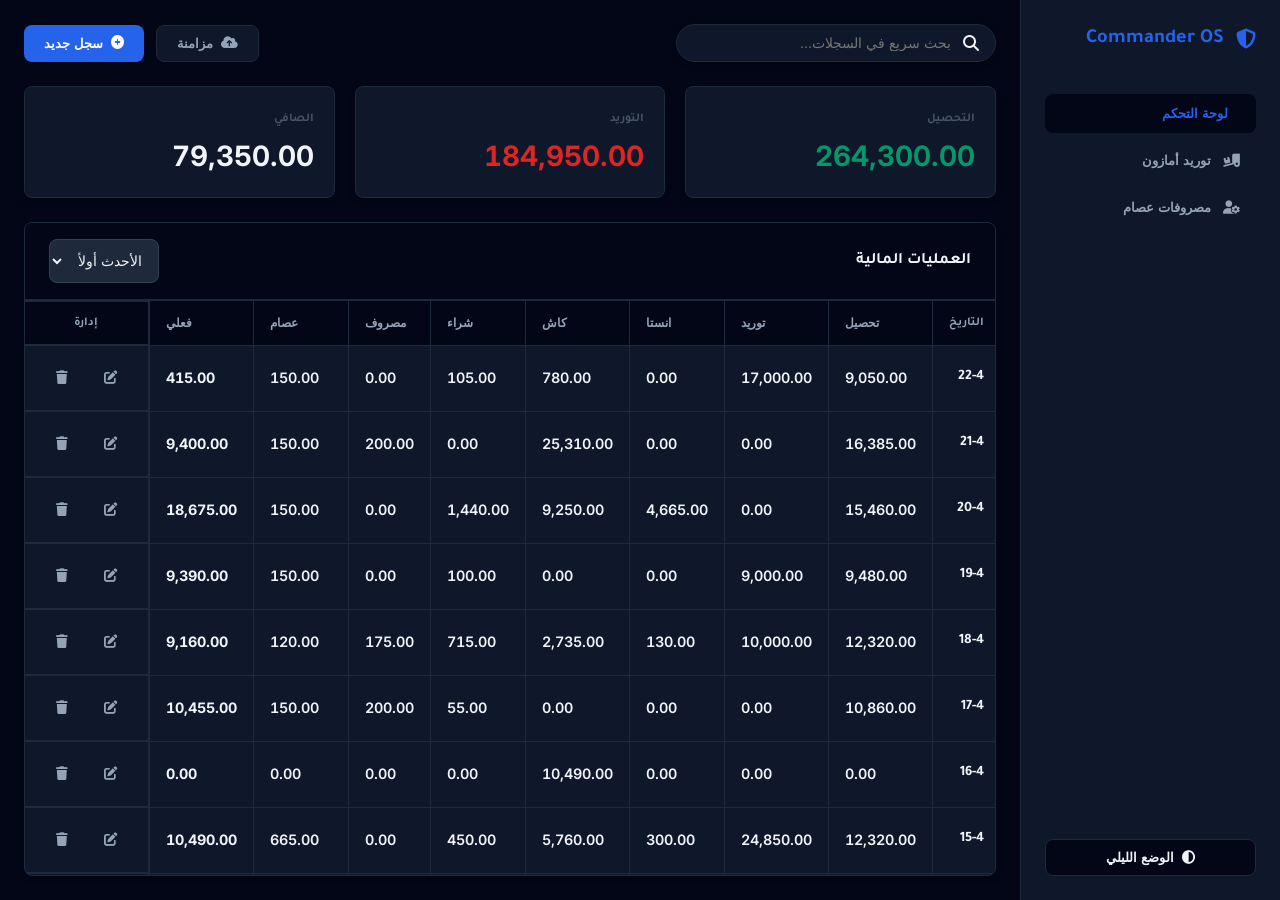
<file: index.html>
<!DOCTYPE html>
<html lang="ar" dir="rtl" data-theme="dark">
<head>
    <meta charset="UTF-8">
    <meta name="viewport" content="width=device-width, initial-scale=1.0">
    <title>Essam Financial OS | Enterprise</title>
    <link rel="stylesheet" href="css/styles.css">
    <link href="https://fonts.googleapis.com/css2?family=Inter:wght@400;600;700&family=Tajawal:wght@400;500;700&display=swap" rel="stylesheet">
    <link rel="stylesheet" href="https://cdnjs.cloudflare.com/ajax/libs/font-awesome/6.4.0/css/all.min.css">
</head>
<body>
    <div class="app-container">
        <!-- Sidebar -->
        <aside class="app-sidebar">
            <div class="sidebar-header">
                <i class="fas fa-shield-halved"></i>
                <span>Commander OS</span>
            </div>
            <nav class="sidebar-nav">
                <button class="nav-item active"><i class="fas fa-grid-2"></i> لوحة التحكم</button>
                <button class="nav-item" onclick="openReportModal('amazon')"><i class="fas fa-truck-loading"></i> توريد أمازون</button>
                <button class="nav-item" onclick="openReportModal('essam')"><i class="fas fa-user-gear"></i> مصروفات عصام</button>
            </nav>
            <div class="sidebar-actions">
                <button id="themeToggle" class="btn-icon-text">
                    <i class="fas fa-circle-half-stroke"></i>
                    <span>الوضع الليلي</span>
                </button>
            </div>
        </aside>

        <!-- Main Content -->
        <main class="app-main">
            <header class="app-header">
                <div class="header-search">
                    <i class="fas fa-search"></i>
                    <input type="text" id="searchTerm" placeholder="بحث سريع في السجلات...">
                </div>
                <div class="header-actions">
                    <button class="btn-sync" id="btnSyncGithub"><i class="fas fa-cloud-arrow-up"></i> مزامنة</button>
                    <button class="btn-primary" onclick="openAddModal()"><i class="fas fa-plus-circle"></i> سجل جديد</button>
                </div>
            </header>

            <div class="stats-grid">
                <div class="stat-card income">
                    <label>التحصيل</label>
                    <h2 id="fTotalCollection">0.00</h2>
                </div>
                <div class="stat-card expense">
                    <label>التوريد</label>
                    <h2 id="fTotalSupply">0.00</h2>
                </div>
                <div class="stat-card balance">
                    <label>الصافي</label>
                    <h2 id="fTotalAmazon">0.00</h2>
                </div>
            </div>

            <div class="ledger-container">
                <div class="ledger-header">
                    <h2>العمليات المالية</h2>
                    <select id="sortBy" class="select-minimal">
                        <option value="date-desc">الأحدث أولاً</option>
                        <option value="date-asc">الأقدم أولاً</option>
                    </select>
                </div>
                <div class="ledger-scroll">
                    <table class="data-table" id="mainTable">
                        <thead>
                            <tr>
                                <th>التاريخ</th>
                                <th class="val">تحصيل</th>
                                <th class="val">توريد</th>
                                <th class="val">انستا</th>
                                <th class="val">كاش</th>
                                <th class="val">شراء</th>
                                <th class="val">مصروف</th>
                                <th class="val">عصام</th>
                                <th class="val">فعلي</th>
                                <th class="actions">إدارة</th>
                            </tr>
                        </thead>
                        <tbody id="detailedReportsList"></tbody>
                    </table>
                </div>
            </div>
        </main>
    </div>

    <!-- Modals -->
    <div id="recordModal" class="modal-overlay">
        <div class="modal-card">
            <div class="modal-header">
                <h3>إدارة البيانات المالية</h3>
                <button class="close-btn" onclick="closeAddModal()">
                    <svg viewBox="0 0 24 24" fill="none" stroke="currentColor" stroke-width="2"><path d="M18 6L6 18M6 6l12 12"/></svg>
                </button>
            </div>
            <form id="recordForm" class="modal-form">
                <input type="hidden" id="recordIndex">
                <div class="grid-2">
                    <div class="field"><label><i class="fas fa-calendar-day"></i> التاريخ</label><input type="date" id="date" required></div>
                    <div class="field"><label><i class="fas fa-vault"></i> الفعلي بالخزنة</label><input type="number" id="actualAmount" value="0"></div>
                </div>
                <div class="grid-2">
                    <div class="field"><label><i class="fas fa-plus"></i> التحصيل</label><input type="number" id="collection" value="0"></div>
                    <div class="field"><label><i class="fas fa-plus"></i> انستا</label><input type="number" id="instaShop" value="0"></div>
                </div>
                <div class="grid-2">
                    <div class="field"><label><i class="fas fa-minus"></i> التوريد</label><input type="number" id="supply" value="0"></div>
                    <div class="field"><label><i class="fas fa-minus"></i> الكاش</label><input type="number" id="cash" value="0"></div>
                </div>
                <div class="grid-2">
                    <div class="field"><label><i class="fas fa-minus"></i> المشتريات</label><input type="number" id="purchases" value="0"></div>
                    <div class="field"><label><i class="fas fa-minus"></i> مصروف المحل</label><input type="number" id="expenses" value="0"></div>
                </div>
                <div class="field full"><label><i class="fas fa-user-tag"></i> مصروف عصام</label><input type="number" id="essam" value="0"></div>
                
                <div class="field full">
                    <label><i class="fas fa-paperclip"></i> أرشفة الفاتورة</label>
                    <div class="upload-zone" id="uploadZone">
                        <i class="fas fa-file-arrow-up"></i>
                        <span>اسحب الملف هنا أو اضغط للرفع</span>
                        <input type="file" id="invoiceFile" accept="image/*,.pdf" hidden>
                        <input type="hidden" id="invoiceUrl">
                    </div>
                    <div id="uploadStatus" class="upload-status"></div>
                </div>
                
                <div class="modal-footer" style="padding-top: 20px;">
                    <button type="submit" class="btn-primary-full">تأكيد وحفظ السجل</button>
                </div>
            </form>
        </div>
    </div>

    <!-- Report Modal -->
    <div id="reportModal" class="modal-overlay">
        <div class="modal-card" style="width: 400px;">
            <div class="modal-header">
                <h3 id="repTitle">إعداد التقرير</h3>
                <button class="close-btn" onclick="closeReportModal()">
                    <svg viewBox="0 0 24 24" fill="none" stroke="currentColor" stroke-width="2"><path d="M18 6L6 18M6 6l12 12"/></svg>
                </button>
            </div>
            <div class="modal-form">
                <div class="field" style="margin-bottom: 16px;"><label>من تاريخ</label><input type="date" id="repFrom"></div>
                <div class="field" style="margin-bottom: 24px;"><label>إلى تاريخ</label><input type="date" id="repTo"></div>
                <div class="grid-2">
                    <button onclick="exportReport('excel')" class="btn-sync" style="justify-content: center;"><i class="fas fa-file-excel"></i> Excel</button>
                    <button onclick="exportReport('pdf')" class="btn-primary" style="justify-content: center;"><i class="fas fa-file-pdf"></i> PDF</button>
                </div>
            </div>
        </div>
    </div>

    <!-- Confirmation Modal -->
    <div id="confirmModal" class="modal-overlay">
        <div class="modal-card" style="width: 350px;">
            <div class="modal-form" style="text-align: center;">
                <i class="fas fa-exclamation-triangle" style="font-size: 3rem; color: var(--danger); margin-bottom: 16px;"></i>
                <h3 style="margin-bottom: 8px;">تأكيد الحذف</h3>
                <p style="color: var(--text-med); margin-bottom: 24px;">هل أنت متأكد من حذف هذا السجل نهائياً؟ لا يمكن التراجع عن هذا الإجراء.</p>
                <div class="grid-2">
                    <button onclick="closeConfirmModal()" class="btn-sync">إلغاء</button>
                    <button id="confirmBtn" class="btn-primary" style="background: var(--danger);">حذف السجل</button>
                </div>
            </div>
        </div>
    </div>

    <!-- Toast Notifications -->
    <div id="toastContainer" class="toast-container"></div>

    <!-- Print Template (Hidden) -->
    <div id="printTemplate" class="print-only"></div>

    <script src="config.js"></script>
    <script src="app.js"></script>
</body>
</html>
</file>
<file: css/styles.css>
:root {
    /* --- Master Theme Engine --- */
    --bg-main: #f8fafc;
    --bg-surface: #ffffff;
    --text-high: #0f172a;
    --text-med: #475569;
    --text-low: #94a3b8;
    --border: #e2e8f0;
    --primary: #1e293b;
    --accent: #2563eb;
    --success: #059669;
    --danger: #dc2626;
    --sidebar-w: 260px;
    --header-h: 64px;
    --radius: 8px;
    --shadow: 0 1px 3px rgba(0,0,0,0.1);
}

[data-theme="dark"] {
    --bg-main: #020617;
    --bg-surface: #0f172a;
    --text-high: #f1f5f9;
    --text-med: #94a3b8;
    --text-low: #475569;
    --border: #1e293b;
    --primary: #f8fafc;
    --shadow: 0 4px 6px -1px rgba(0, 0, 0, 0.3);
}

/* --- Custom Scrollbar Engineering --- */
::-webkit-scrollbar { width: 6px; height: 6px; }
::-webkit-scrollbar-track { background: transparent; }
::-webkit-scrollbar-thumb { background: var(--border-low, #cbd5e1); border-radius: 10px; }
[data-theme="dark"] ::-webkit-scrollbar-thumb { background: var(--border); }

* { box-sizing: border-box; margin: 0; padding: 0; }
body { font-family: 'Tajawal', sans-serif; background: var(--bg-main); color: var(--text-high); line-height: 1.5; overflow: hidden; }

/* --- Layout Architecture --- */
.app-container { display: grid; grid-template-columns: var(--sidebar-w) 1fr; height: 100vh; }
.app-sidebar { background: var(--bg-surface); border-inline-end: 1px solid var(--border); padding: 24px; display: flex; flex-direction: column; }
.app-main { display: flex; flex-direction: column; padding: 24px; overflow-y: auto; }

/* Sidebar */
.sidebar-header { font-weight: 700; font-size: 1.25rem; display: flex; align-items: center; gap: 12px; margin-bottom: 40px; color: var(--accent); }
.sidebar-nav { display: flex; flex-direction: column; gap: 8px; flex: 1; }
.nav-item { background: transparent; border: none; padding: 12px 16px; border-radius: var(--radius); color: var(--text-med); text-align: right; cursor: pointer; display: flex; align-items: center; gap: 12px; font-weight: 600; transition: 0.2s; }
.nav-item:hover { background: var(--bg-main); color: var(--accent); }
.nav-item.active { background: var(--bg-main); color: var(--accent); }
.btn-icon-text { background: var(--bg-main); border: 1px solid var(--border); padding: 10px; border-radius: var(--radius); color: var(--text-high); cursor: pointer; width: 100%; display: flex; align-items: center; justify-content: center; gap: 8px; font-weight: 600; transition: 0.2s; }
.btn-icon-text:hover { border-color: var(--accent); color: var(--accent); }

/* Header & Actions */
.app-header { display: flex; justify-content: space-between; align-items: center; margin-bottom: 24px; }
.header-search { background: var(--bg-surface); border: 1px solid var(--border); padding: 0 16px; border-radius: 20px; display: flex; align-items: center; gap: 12px; width: 320px; box-shadow: var(--shadow); }
.header-search input { border: none; background: transparent; padding: 10px 0; width: 100%; color: var(--text-high); outline: none; font-size: 0.9rem; }
.header-actions { display: flex; gap: 12px; }
.btn-primary, .btn-sync { padding: 10px 20px; border-radius: var(--radius); border: none; font-weight: 700; cursor: pointer; display: flex; align-items: center; gap: 8px; transition: 0.2s; }
.btn-primary { background: var(--accent); color: #fff; }
.btn-primary:hover { opacity: 0.9; transform: translateY(-1px); box-shadow: 0 4px 12px rgba(37, 99, 235, 0.3); }
.btn-sync { background: var(--bg-surface); border: 1px solid var(--border); color: var(--text-med); }
.btn-sync:hover { border-color: var(--accent); color: var(--accent); }

/* Dashboard Cards */
.stats-grid { display: grid; grid-template-columns: repeat(3, 1fr); gap: 20px; margin-bottom: 24px; }
.stat-card { background: var(--bg-surface); padding: 20px; border-radius: var(--radius); border: 1px solid var(--border); box-shadow: var(--shadow); transition: 0.3s; }
.stat-card:hover { transform: translateY(-2px); box-shadow: 0 10px 15px -3px rgba(0, 0, 0, 0.1); }
.stat-card label { font-size: 0.75rem; color: var(--text-low); text-transform: uppercase; font-weight: 700; }
.stat-card h2 { font-family: 'Inter', sans-serif; font-size: 1.75rem; margin-top: 4px; font-variant-numeric: tabular-nums; }
.stat-card.income h2 { color: var(--success); }
.stat-card.expense h2 { color: var(--danger); }

/* Ledger Table */
.ledger-container { background: var(--bg-surface); border: 1px solid var(--border); border-radius: var(--radius); box-shadow: var(--shadow); flex: 1; display: flex; flex-direction: column; overflow: hidden; }
.ledger-header { padding: 16px 24px; border-bottom: 1px solid var(--border); display: flex; justify-content: space-between; align-items: center; background: var(--bg-main); }
.ledger-header h2 { font-size: 1rem; }
.ledger-scroll { overflow-x: auto; flex: 1; scrollbar-gutter: stable; }
.data-table { width: 100%; border-collapse: collapse; border: 1px solid var(--border); }
.data-table th { padding: 12px 16px; text-align: right; font-size: 0.75rem; color: var(--text-med); text-transform: uppercase; border: 1px solid var(--border); position: sticky; top: 0; background: var(--bg-main); z-index: 10; }
.data-table td { padding: 10px 16px; border: 1px solid var(--border); font-size: 0.9rem; }
.data-table tr:hover { background: var(--bg-main); }
.val { font-family: 'Inter', sans-serif; font-variant-numeric: tabular-nums; font-weight: 600; text-align: left !important; }
.actions { display: flex; gap: 4px; align-items: center; justify-content: center; }

/* Status Badges */
.status-tag { padding: 4px 10px; border-radius: 20px; font-size: 0.75rem; font-weight: 700; }
.status-tag.pos { background: rgba(5, 150, 105, 0.1); color: var(--success); }
.status-tag.neg { background: rgba(220, 38, 38, 0.1); color: var(--danger); }

/* --- Input Elevation & Focus States --- */
.field label { font-size: 0.8rem; font-weight: 700; color: var(--text-med); margin-bottom: 4px; display: flex; align-items: center; gap: 6px; }
.field input, .select-minimal { 
    padding: 12px; 
    border-radius: var(--radius); 
    border: 1px solid var(--border); 
    background: var(--bg-surface); 
    color: var(--text-high); 
    outline: none; 
    transition: all 0.2s cubic-bezier(0.4, 0, 0.2, 1);
    font-size: 0.9rem;
}
[data-theme="dark"] .field input, [data-theme="dark"] .select-minimal { background: #1e293b; border-color: #334155; }
.field input:focus, .select-minimal:focus { border-color: var(--accent); box-shadow: 0 0 0 3px rgba(37, 99, 235, 0.2); transform: translateY(-1px); }

/* --- UI Polish & Touch Targets --- */
.btn-icon, .close-btn { 
    width: 44px; height: 44px; display: flex; align-items: center; justify-content: center; 
    border: none; background: transparent; cursor: pointer; border-radius: 50%; transition: 0.2s; color: var(--text-med); 
}
.btn-icon:hover, .close-btn:hover { background: var(--bg-main); color: var(--accent); }
.btn-icon.delete:hover { color: var(--danger); background: rgba(220, 38, 38, 0.1); }
.close-btn svg { width: 20px; height: 20px; }

/* Modals */
.modal-overlay { position: fixed; inset: 0; background: rgba(0,0,0,0.6); display: flex; align-items: center; justify-content: center; z-index: 2000; opacity: 0; visibility: hidden; transition: 0.3s; backdrop-filter: blur(4px); }
.modal-overlay.active { opacity: 1; visibility: visible; }
.modal-card { background: var(--bg-surface); width: 600px; max-width: 95%; border-radius: 12px; overflow: hidden; box-shadow: 0 25px 50px -12px rgba(0,0,0,0.5); transform: translateY(20px); transition: 0.3s; }
.modal-overlay.active .modal-card { transform: translateY(0); }
.modal-header { padding: 16px 24px; background: var(--bg-main); border-bottom: 1px solid var(--border); display: flex; justify-content: space-between; align-items: center; }
.modal-form { padding: 24px; }
.grid-2 { display: grid; grid-template-columns: 1fr 1fr; gap: 20px; margin-bottom: 20px; }
.full { grid-column: span 2; }
.upload-zone { border: 2px dashed var(--border); padding: 24px; text-align: center; border-radius: 8px; cursor: pointer; color: var(--text-low); transition: 0.2s; }
.upload-zone:hover { border-color: var(--accent); background: var(--bg-main); color: var(--accent); }
.btn-primary-full { width: 100%; padding: 14px; background: var(--accent); color: #fff; border: none; border-radius: 6px; font-weight: 700; cursor: pointer; transition: 0.2s; }
.btn-primary-full:hover { opacity: 0.9; transform: translateY(-1px); }

/* Toast */
.toast-container { position: fixed; bottom: 24px; right: 24px; display: flex; flex-direction: column; gap: 10px; z-index: 3000; }
.toast { padding: 14px 28px; border-radius: 6px; color: #fff; font-weight: 600; box-shadow: 0 10px 15px -3px rgba(0,0,0,0.2); animation: slideIn 0.3s cubic-bezier(0.68, -0.55, 0.265, 1.55); }
.bg-success { background: var(--success); }
.bg-danger { background: var(--danger); }
@keyframes slideIn { from { transform: translateX(120%); } to { transform: translateX(0); } }

/* Print Mode: CORPORATE A4 */
@media print {
    @page { size: A4; margin: 15mm; }
    body { background: #fff; color: #000; overflow: visible; }
    .app-sidebar, .app-header, .ledger-header, .actions, .modal-overlay, .toast-container { display: none !important; }
    .app-container { display: block; }
    .app-main { padding: 0; overflow: visible; }
    .stats-grid { grid-template-columns: repeat(3, 1fr); gap: 10px; margin-bottom: 20px; }
    .stat-card { border: 1px solid #ddd; box-shadow: none !important; transform: none !important; }
    .data-table { border: 1px solid #000; width: 100%; }
    .data-table th { background: #eee !important; color: #000; border-bottom: 1px solid #000; }
    .data-table td { border-bottom: 1px solid #ddd; font-size: 10pt; }
}

/* Responsiveness */
@media (max-width: 1024px) {
    .app-container { grid-template-columns: 1fr; }
    .app-sidebar { display: none; }
    .stats-grid { grid-template-columns: 1fr; }
    .grid-2 { grid-template-columns: 1fr; }
}
</file>
